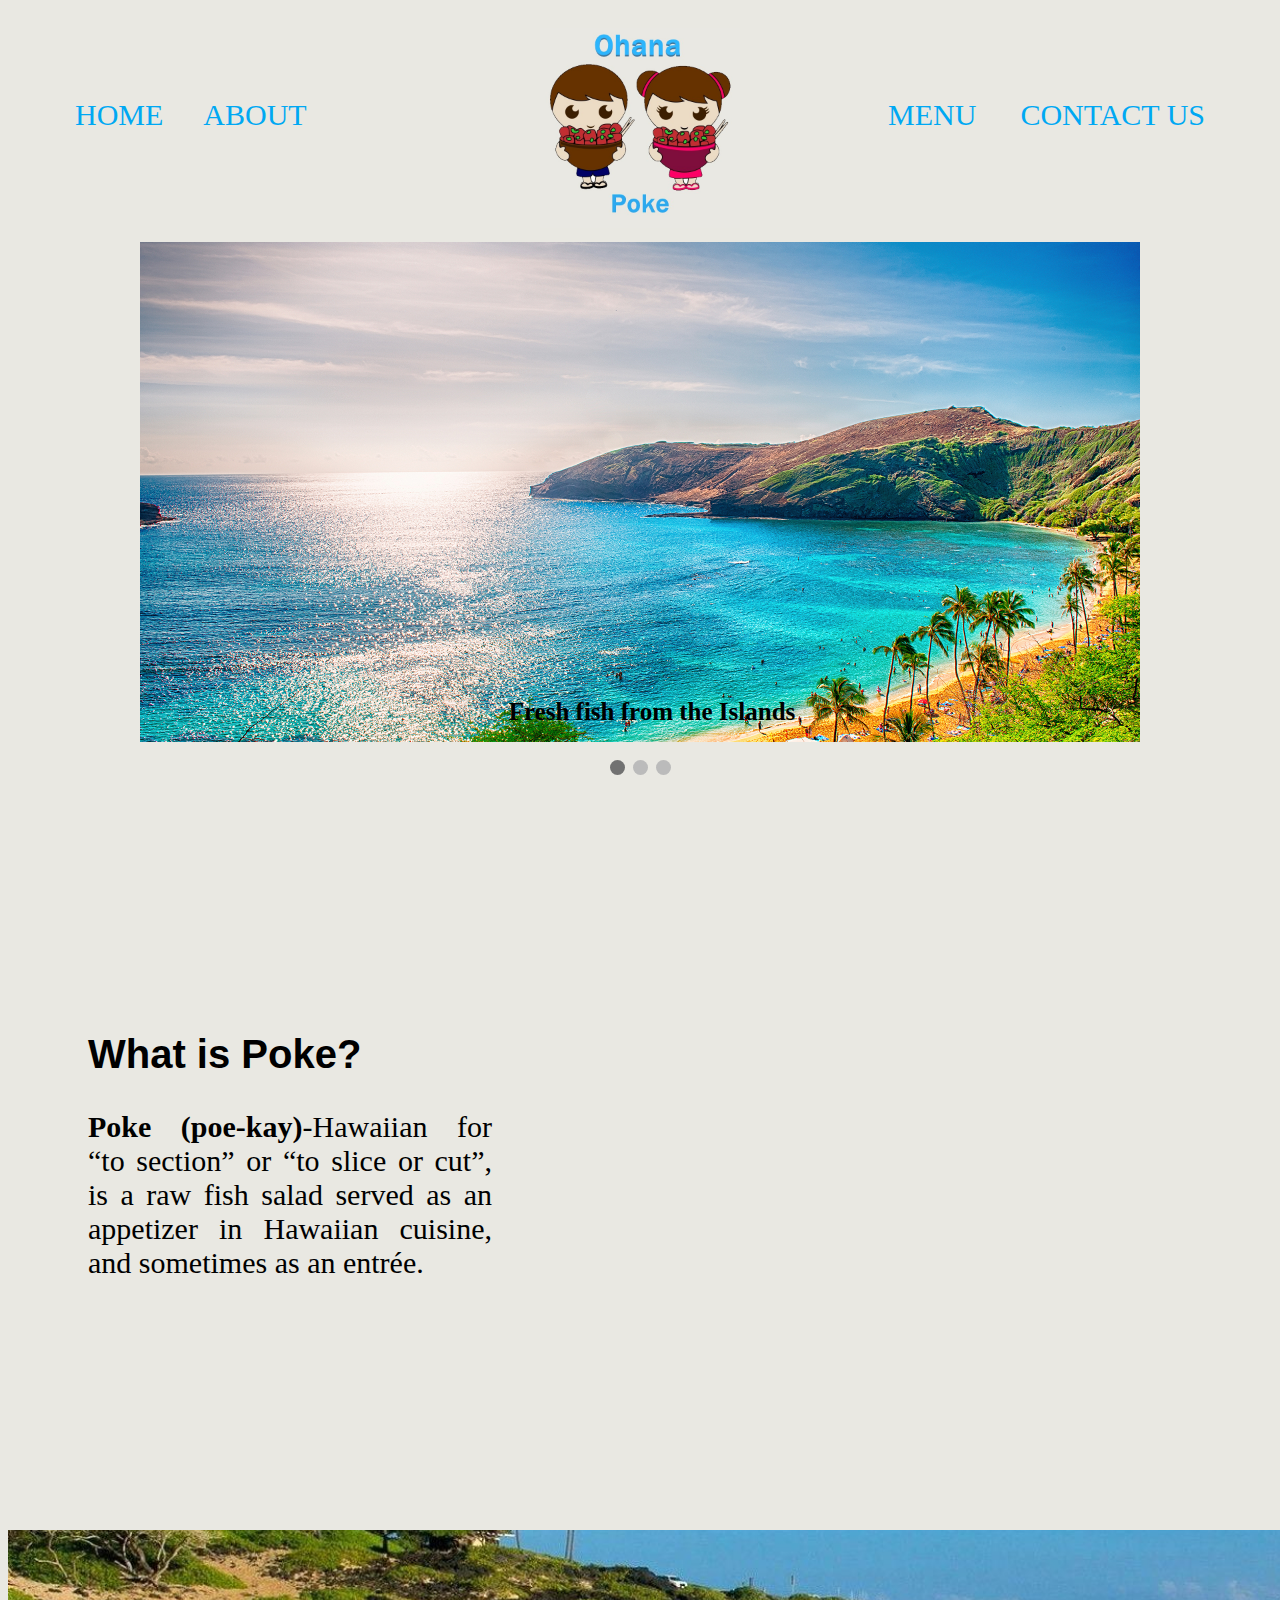
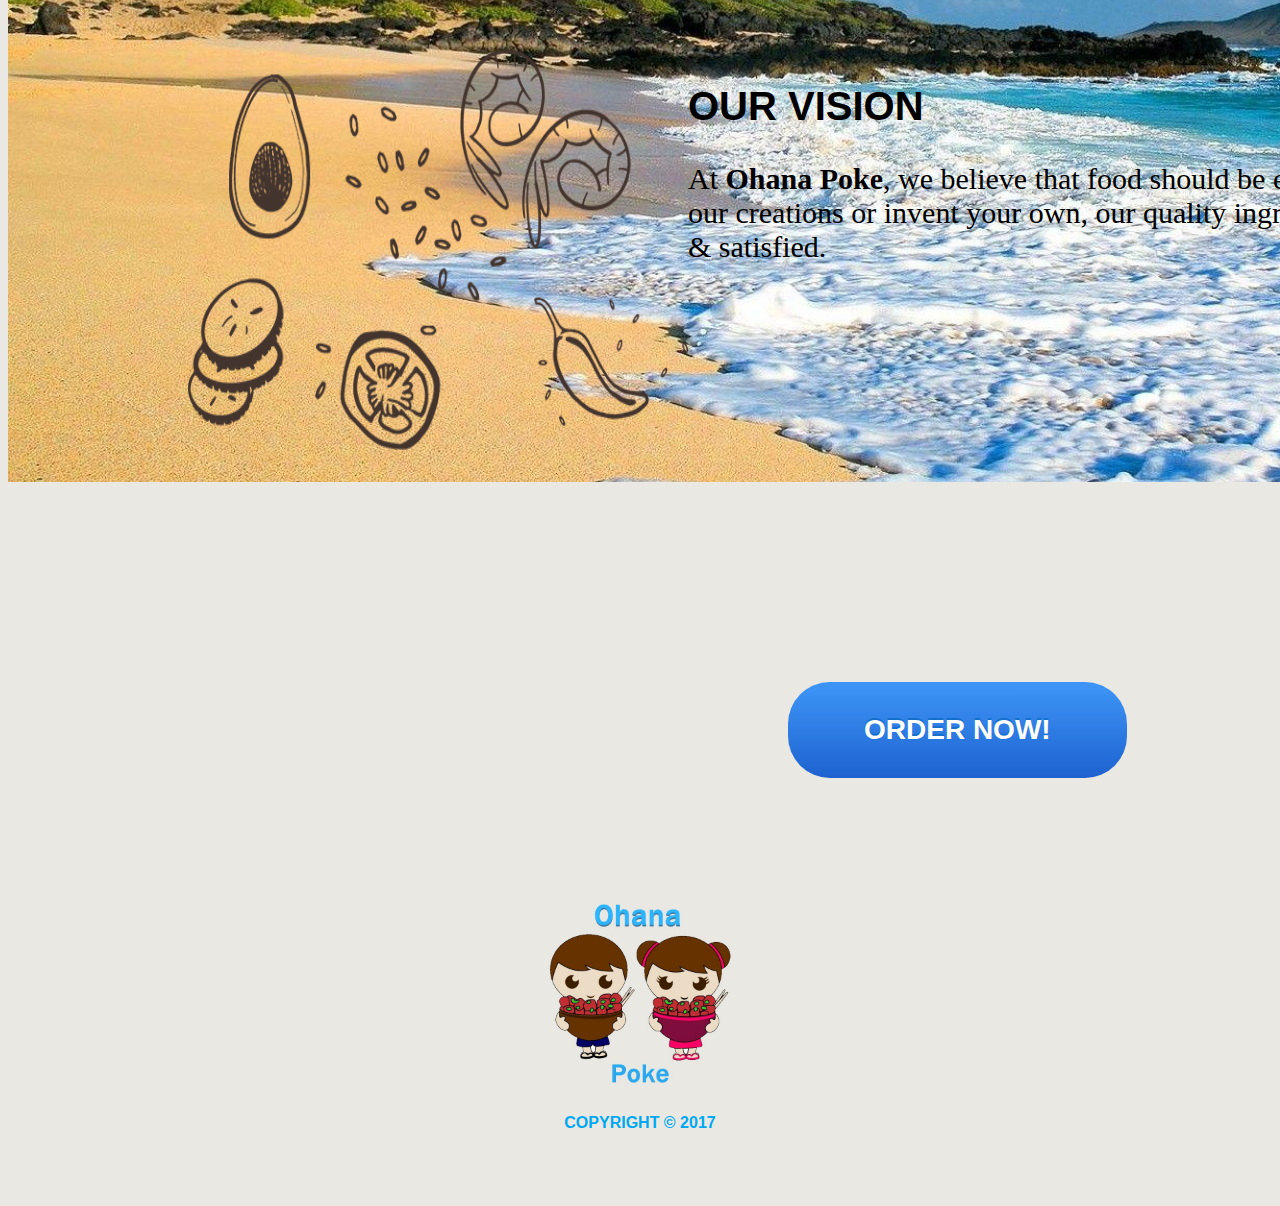
<file: index.html>
<!DOCTYPE html>
<html lang="en" dir="ltr">

<head>
  <meta charset="utf-8">
  <title>🐟 Ohana Poke 🐟</title>
  <link rel="stylesheet" href="css/styles.css">
</head>

<body>
  <div id="main_menu">
    <div class="logo_area">
      <a href=""><img id="logo_main" src="img/pokeLogo.jpg" alt=""></a>
    </div>
    <div class="navbar">
      <nav>
        <ul>
          <li><a href="index.html" id="nav_home">Home</a></li>
          <li><a href="about.html" id=nav_About>About</a></li>
          <li><a href="menu.html" id=nav_menu>Menu</a></li>
          <li><a href="contact.html" id=nav_contact>Contact Us</a></li>
        </ul>
      </nav>
    </div>
  </div>



  <div class="slideshow-container">
    <div class="mySlides fade">
      <img class="page-slides" src="img/slide-1.jpg" style="">
      <div class="text">Fresh fish from the Islands</div>
    </div>

    <div class="mySlides fade">
      <img class="page-slides" src="img/slide-2.jpg" style="">
      <div class="text">Spicy Tuna Poke</div>
    </div>

    <div class="mySlides fade">
      <img class="page-slides" src="img/slide-3.jpg" style="">
      <div class="text">Tonkutsu Ramen</div>
    </div>

  </div>
  <br>

  <div style="text-align:center">
    <span class="dot"></span>
    <span class="dot"></span>
    <span class="dot"></span>
  </div>

  <script>
    var slideIndex = 0;
    showSlides();

    function showSlides() {
      var i;
      var slides = document.getElementsByClassName("mySlides");
      var dots = document.getElementsByClassName("dot");
      for (i = 0; i < slides.length; i++) {
        slides[i].style.display = "none";
      }
      slideIndex++;
      if (slideIndex > slides.length) {
        slideIndex = 1
      }
      for (i = 0; i < dots.length; i++) {
        dots[i].className = dots[i].className.replace(" active", "");
      }
      slides[slideIndex - 1].style.display = "block";
      dots[slideIndex - 1].className += " active";
      setTimeout(showSlides, 2000);
    }
  </script>

  <div class="middle-container">
    <iframe src="https://www.youtube.com/embed/qcyCSVXkCoc" frameborder="0" allow="accelerometer; autoplay; encrypted-media; gyroscope; picture-in-picture" allowfullscreen></iframe>
    <h2 class="h2-1">
      What is Poke?
    </h2>
    <div class="text1">
      <strong>Poke (poe-kay)</strong>-Hawaiian for “to section” or “to slice or cut”,
      is a raw fish salad served as an appetizer in Hawaiian cuisine, and sometimes
      as an entrée.
    </div>
  </div>


  <div class="bottom-container">
    <img class="img-bot-container" src="img/background-2.jpg" alt="">
    <h2 class="h2-2">
      OUR VISION
    </h2>
    <div class="text2">
      At <strong>Ohana Poke</strong>, we believe that food should be exciting. Whether you
      choose one of our creations or invent your own, our quality ingredients
      will leave you feeling heathy & satisfied.
    </div>
  </div>

  <a href="orders.html" class="myButton">ORDER NOW!</a>

  <footer>
    <img class="footer-logo" src="img/pokeLogo.jpg" alt="">
    <p class="p1">Copyright &copy; 2017</p>
  </footer>

</body>

</html>
</file>
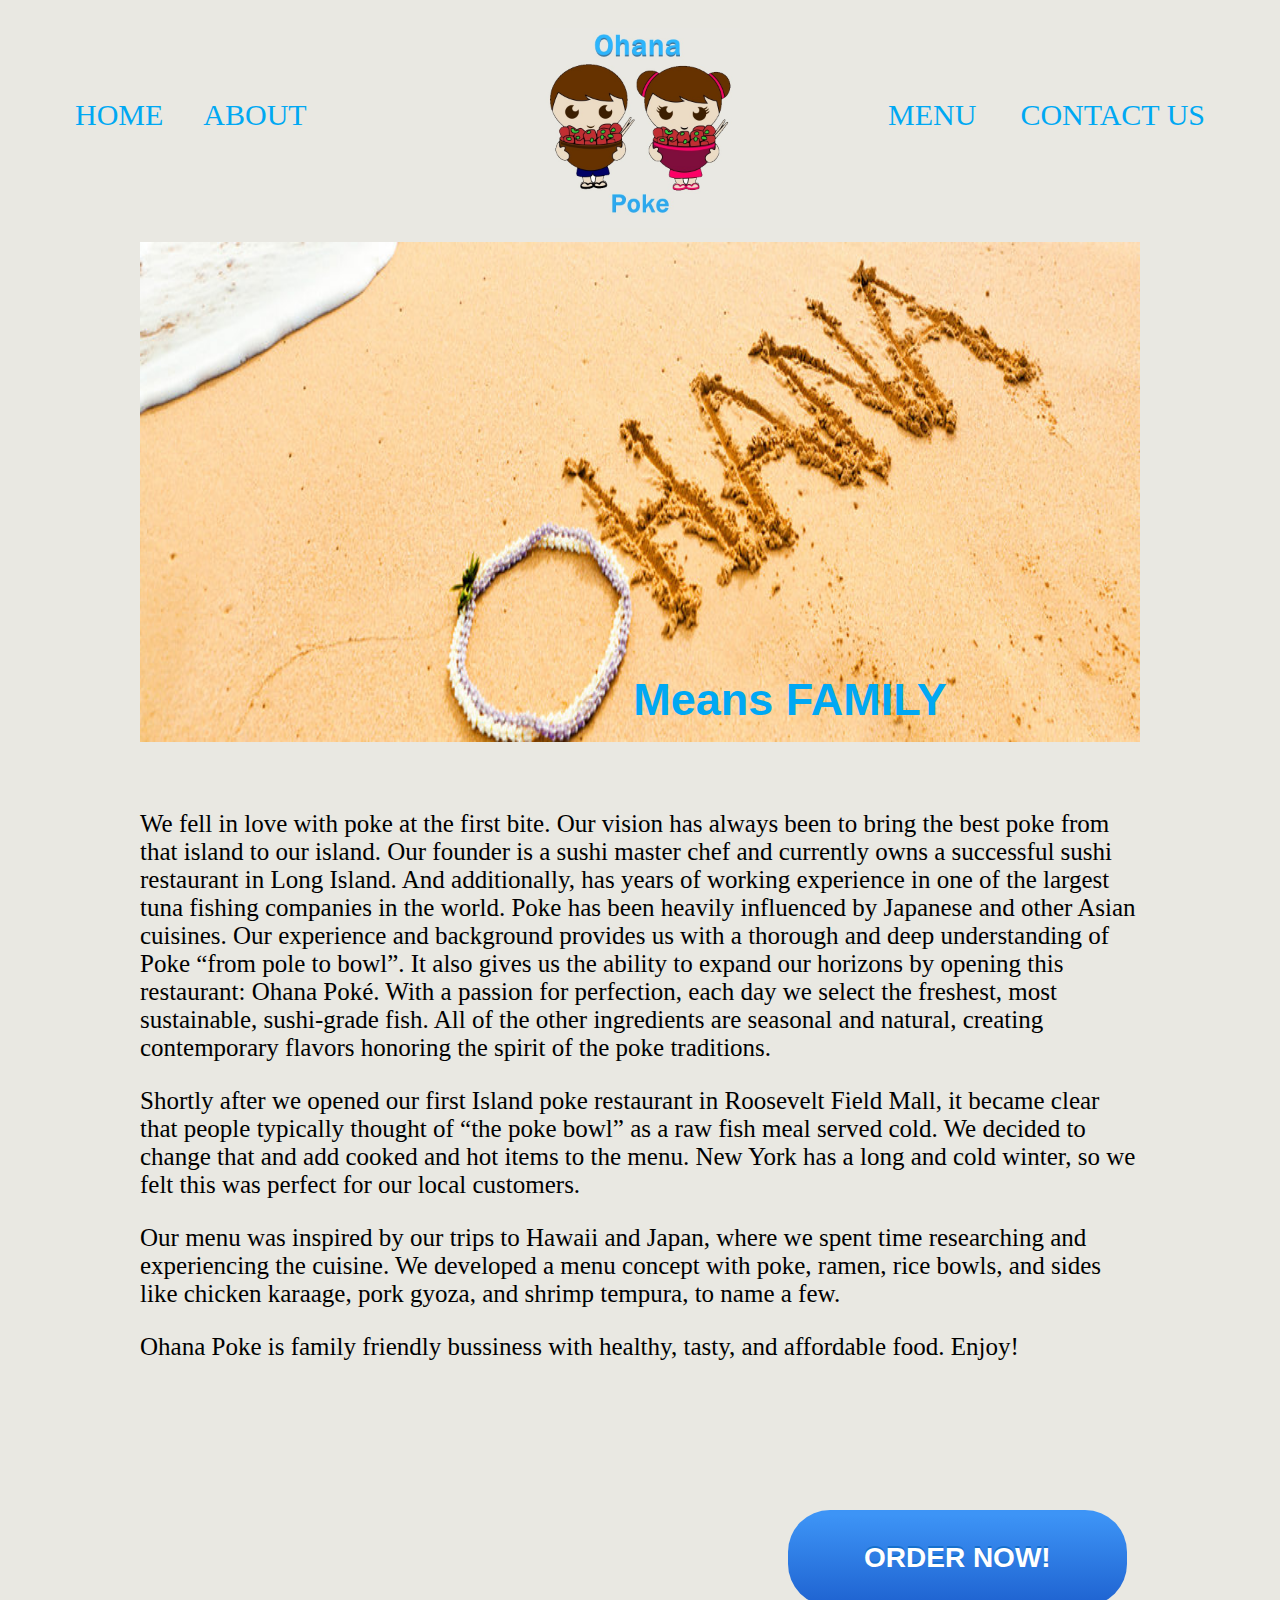
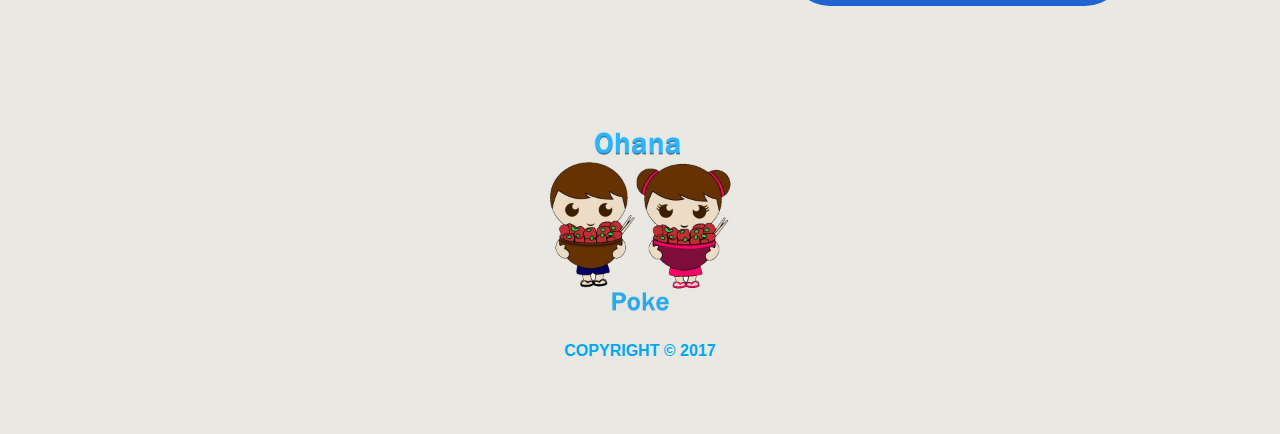
<file: about.html>
<!DOCTYPE html>
<html lang="en" dir="ltr">

<head>
  <meta charset="utf-8">
  <title>🐟 About 🐟</title>
  <link rel="stylesheet" href="css/styles.css">
</head>

<body>
  <div id="main_menu">
    <div class="logo_area">
      <a href=""><img id="logo_main" src="img/pokeLogo.jpg" alt=""></a>
    </div>
    <div class="navbar">
      <nav>
        <ul>
          <li><a href="index.html" id="nav_home">Home</a></li>
          <li><a href="about.html" id=nav_About>About</a></li>
          <li><a href="menu.html" id=nav_menu>Menu</a></li>
          <li><a href="contact.html" id=nav_contact>Contact Us</a></li>
        </ul>
      </nav>
    </div>
  </div>

  <div class="about-container">
    <div class="about-top-container">
      <img class="about-img" src="img/Ohana.jpg" alt="">
      <div class="ohana-text">Means FAMILY</div>
    </div>
  </div>

  <br>

  <div class="about-middle-container">
    <div class="about-text">
      <p>
        We fell in love with poke at the first bite. Our vision has always been
        to bring the best poke from that island to our island. Our founder is a
        sushi master chef and currently owns a successful sushi restaurant in
        Long Island. And additionally, has years of working experience in one of
        the largest tuna fishing companies in the world. Poke has been heavily
        influenced by Japanese and other Asian cuisines. Our experience and
        background provides us with a thorough and deep understanding of Poke
        “from pole to bowl”. It also gives us the ability to expand our horizons
        by opening this restaurant: Ohana Poké. With a passion for perfection,
        each day we select the freshest, most sustainable, sushi-grade fish.
        All of the other ingredients are seasonal and natural, creating
        contemporary flavors honoring the spirit of the poke traditions.
      </p>
      <p>
        Shortly after we opened our first Island poke restaurant in Roosevelt
        Field Mall, it became clear that people typically thought of “the poke
        bowl” as a raw fish meal served cold. We decided to change that and add
        cooked and hot items to the menu. New York has a long and cold winter,
        so we felt this was perfect for our local customers.
      </p>
      <p>
        Our menu was inspired by our trips to Hawaii and Japan, where we spent
        time researching and experiencing the cuisine. We developed a menu
        concept with poke, ramen, rice bowls, and sides like chicken karaage,
        pork gyoza, and shrimp tempura, to name a few.
      </p>
      <p>Ohana Poke is family friendly bussiness with healthy, tasty, and
        affordable food. Enjoy!
      </p>
    </div>
  </div>

  <a href="orders.html" class="myButton">ORDER NOW!</a>



  <footer>
    <img class="footer-logo" src="img/pokeLogo.jpg" alt="">
    <p class="p1">Copyright &copy; 2017</p>
  </footer>



</body>

</html>
</file>
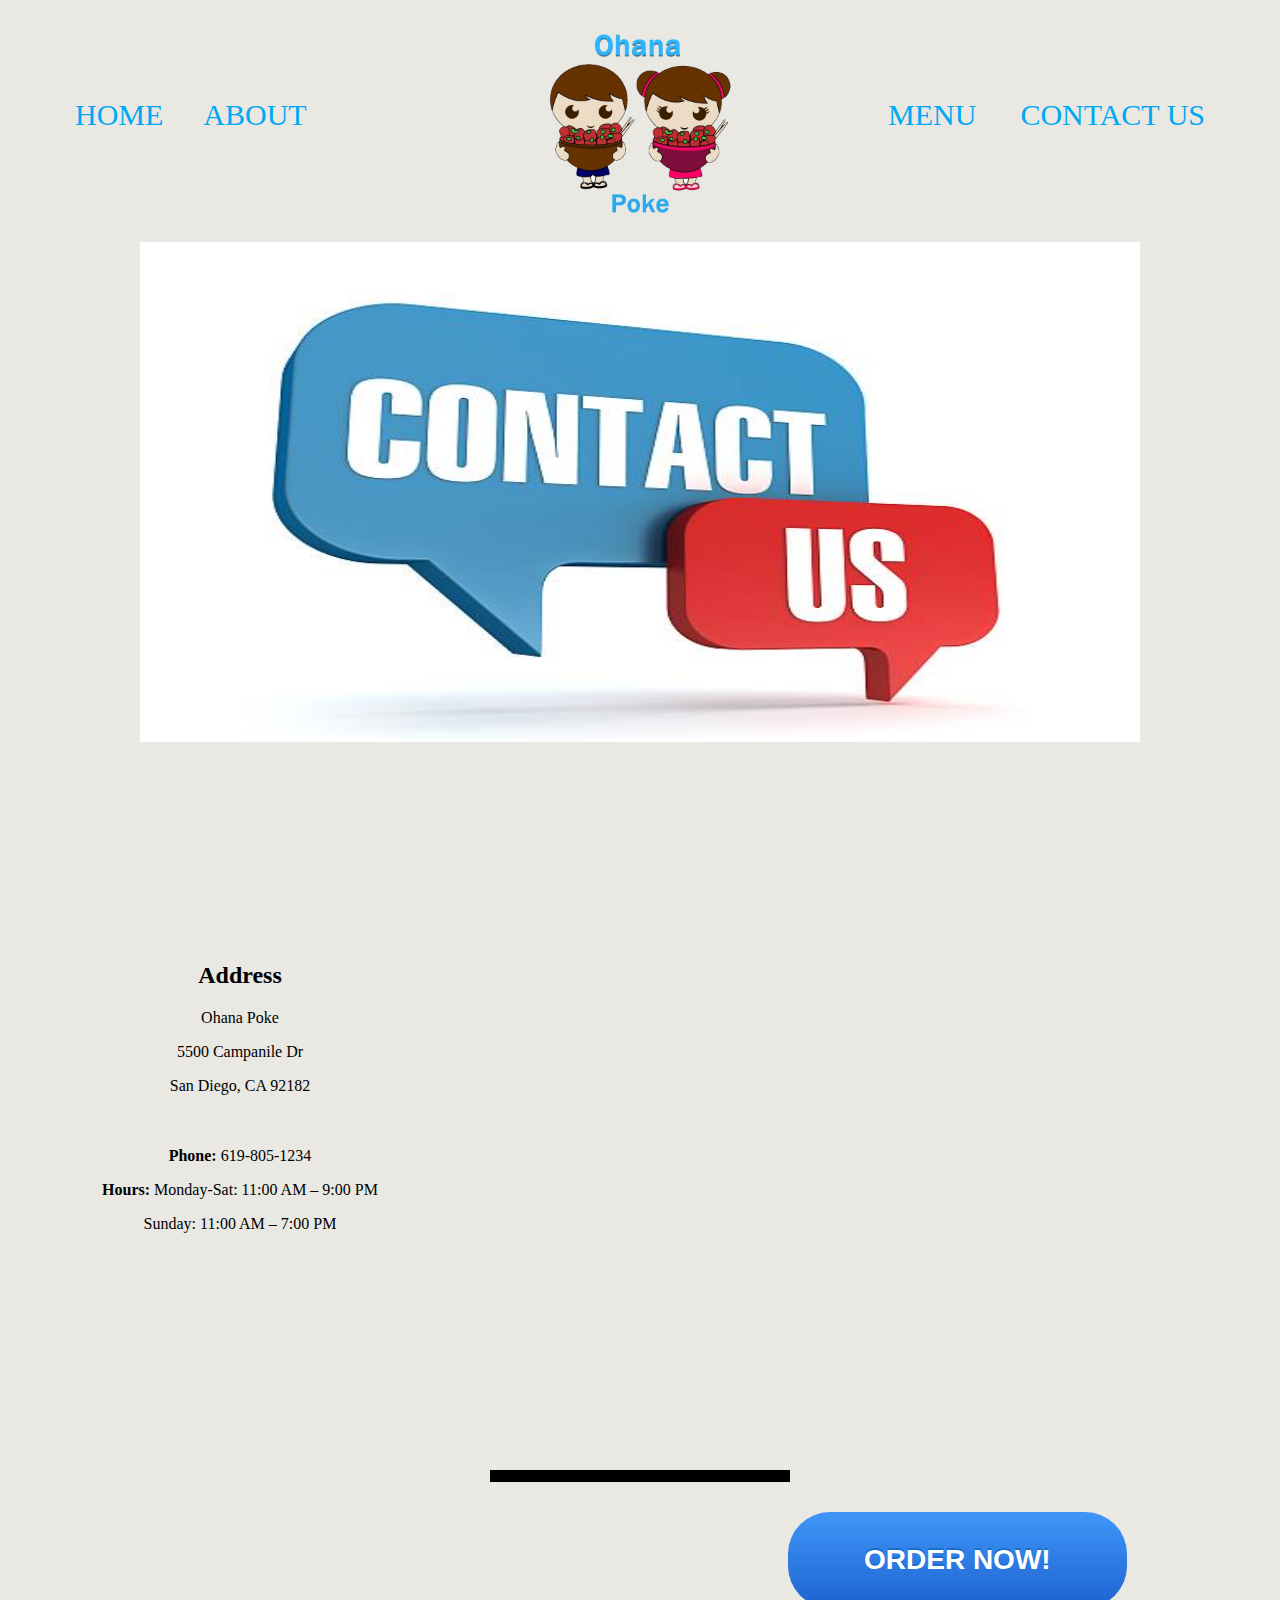
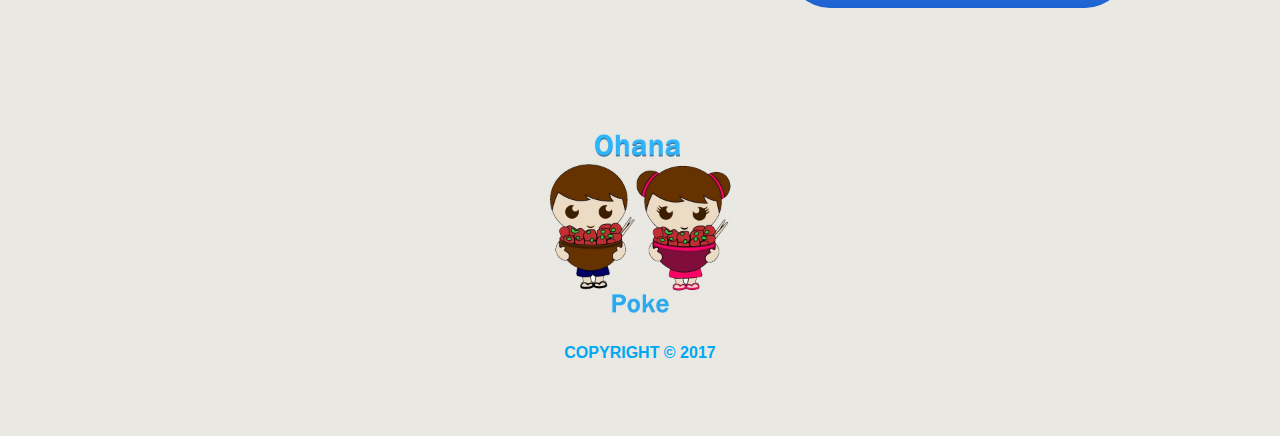
<file: contact.html>
<!DOCTYPE html>
<html lang="en" dir="ltr">

<head>
  <meta charset="utf-8">
  <title>🐟 Contact US 🐟</title>
  <link rel="stylesheet" href="css/styles.css">
</head>

<body>

  <div id="main_menu">
    <div class="logo_area">
      <a href=""><img id="logo_main" src="img/pokeLogo.jpg" alt=""></a>
    </div>
    <div class="navbar">
      <nav>
        <ul>
          <li><a href="index.html" id="nav_home">Home</a></li>
          <li><a href="about.html" id=nav_About>About</a></li>
          <li><a href="menu.html" id=nav_menu>Menu</a></li>
          <li><a href="contact.html" id=nav_contact>Contact Us</a></li>
        </ul>
      </nav>
    </div>
  </div>

  <div class="contact-container">
    <div class="contact-top-container">
      <img class="contact-img" src="img/contact.jpg" alt="">
    </div>
  </div>

  <div class="contact-middle-container">
    <iframe src="https://www.google.com/maps/embed?pb=!1m18!1m12!1m3!1d3354.
        61330062159!2d-117.07344198450274!3d32.77599389134419!2m3!1f0!2f0!3f0!3m2!
        1i1024!2i768!4f13.1!3m3!1m2!1s0x80d95686a6a04a21%3A0xc39f2ac6bf82f916!2s
        San%20Diego%20State%20University!5e0!3m2!1sen!2sus!4v1599624502612!5m2!1
        sen!2sus" width="600" height="450" frameborder="0" style="border:0;" allowfullscreen="" aria-hidden="false" tabindex="0" margin-right:="1000px" ;>
    </iframe>
    <h2>Address</h2>

    <div class="address-container">
      <p>Ohana Poke</p>
      <p>5500 Campanile Dr</p>
      <p>San Diego, CA 92182</p>
    </div>

    <div class="phone-hours-container">
      <p><strong>Phone: </strong>619-805-1234</p>
      <p><strong>Hours: </strong>Monday-Sat: 11:00 AM – 9:00 PM</p>
      <p>Sunday: 11:00 AM – 7:00 PM</p>
    </div>

  </div>
  <hr>

  <a href="orders.html" class="myButton">ORDER NOW!</a>

  <footer>
    <img class="footer-logo" src="img/pokeLogo.jpg" alt="">
    <p class="p1">Copyright &copy; 2017</p>
  </footer>




</body>

</html>
</file>
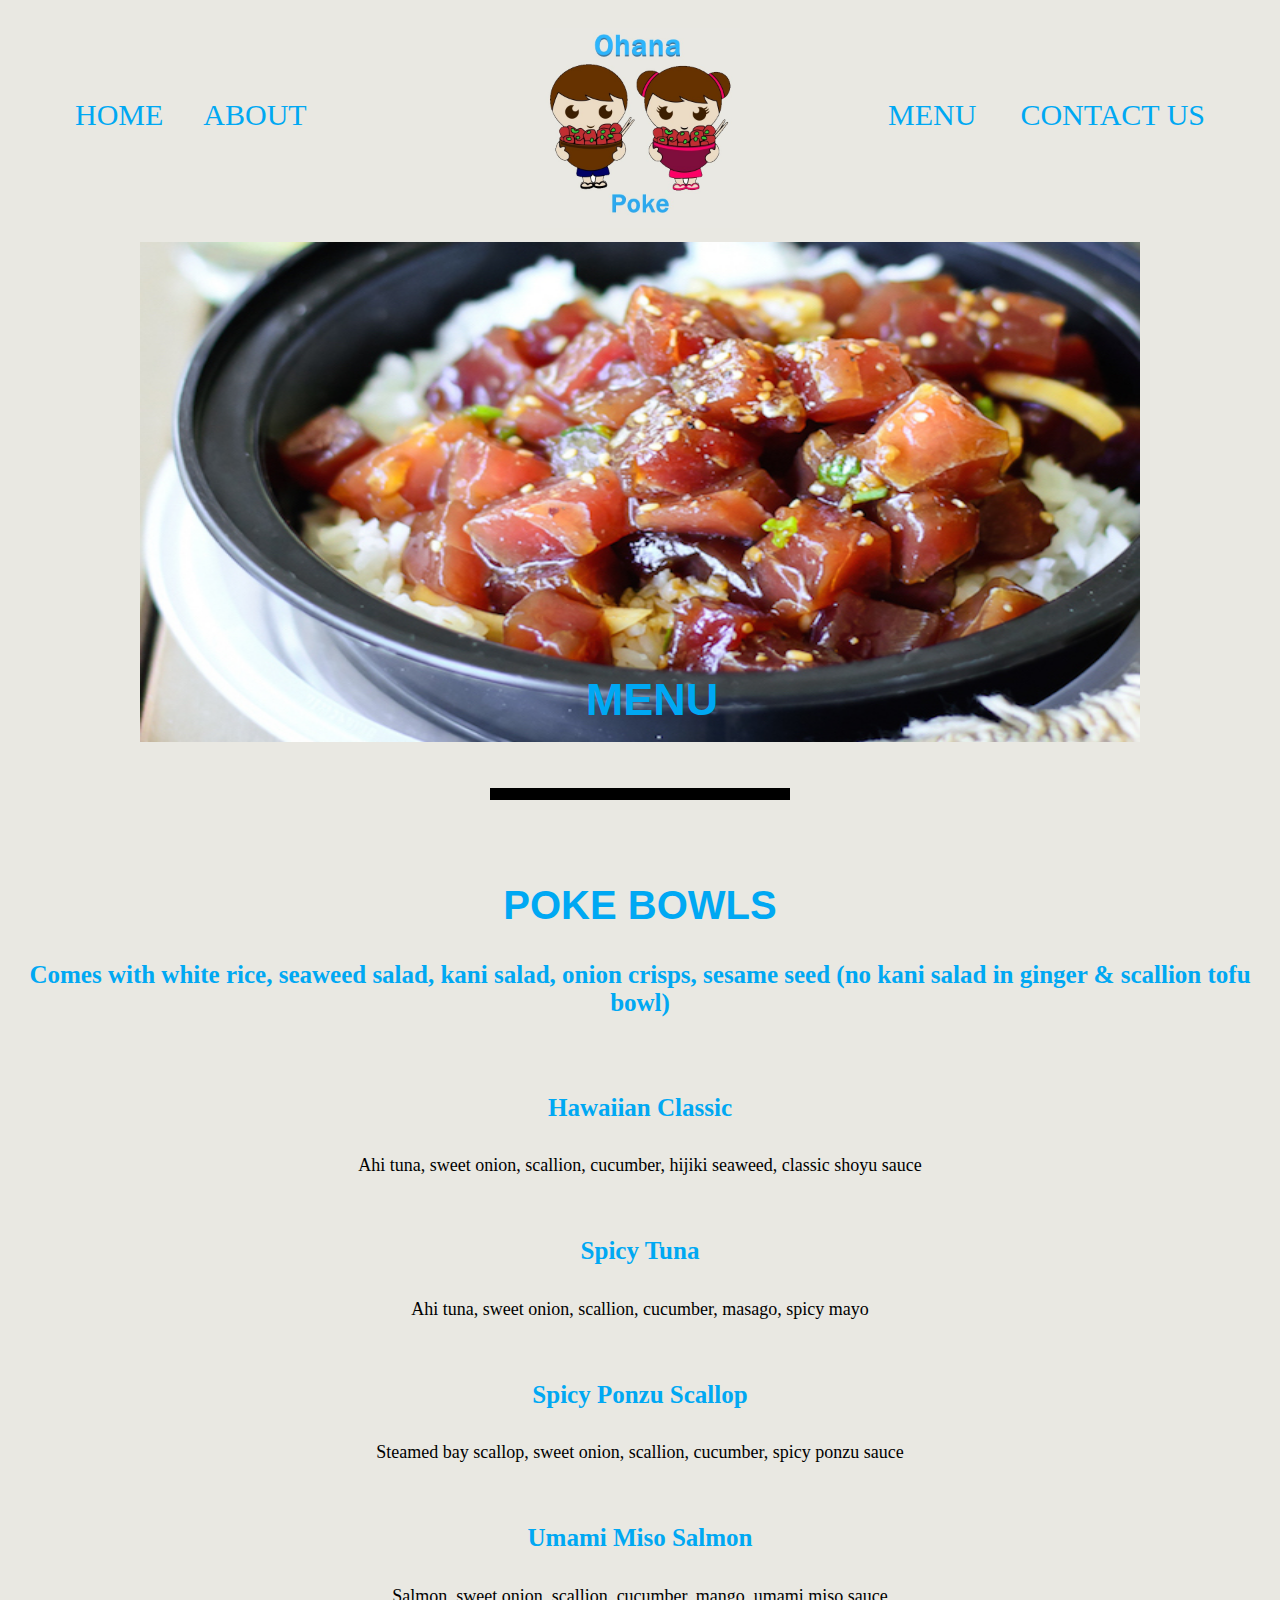
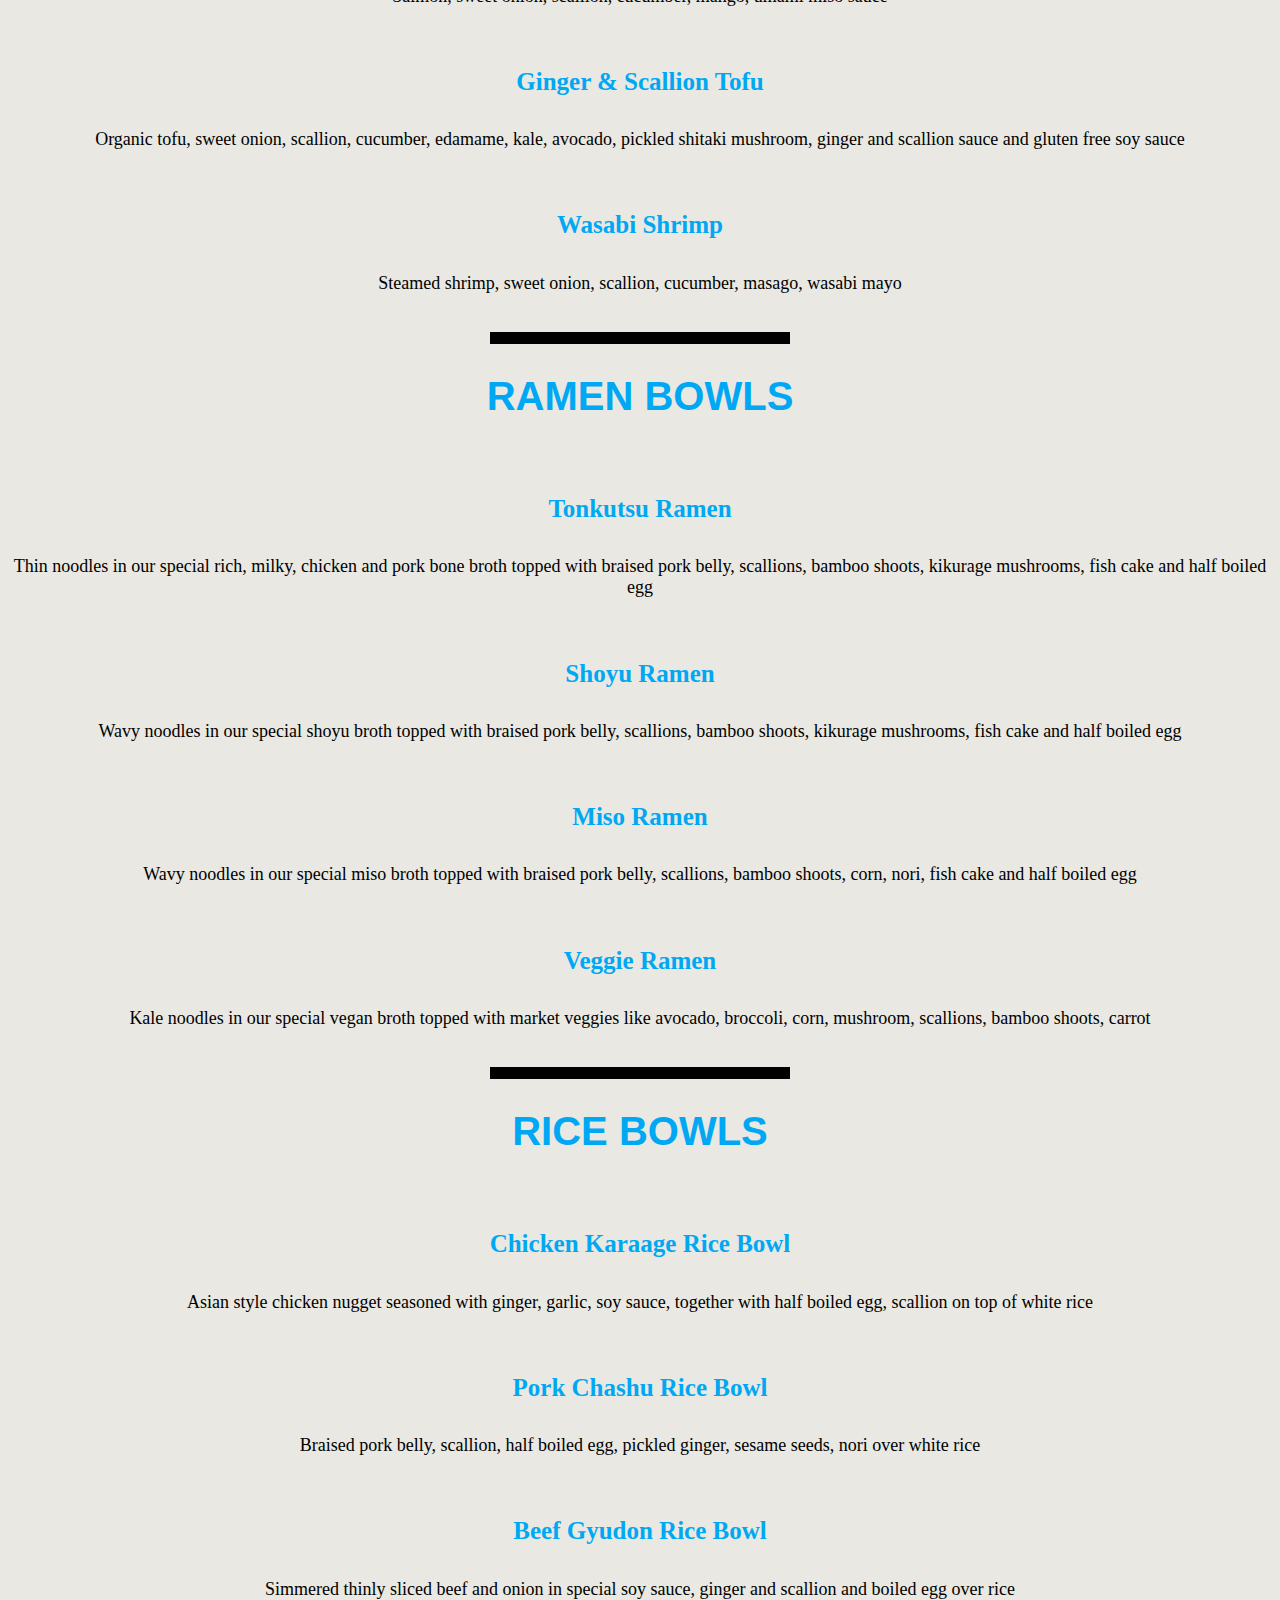
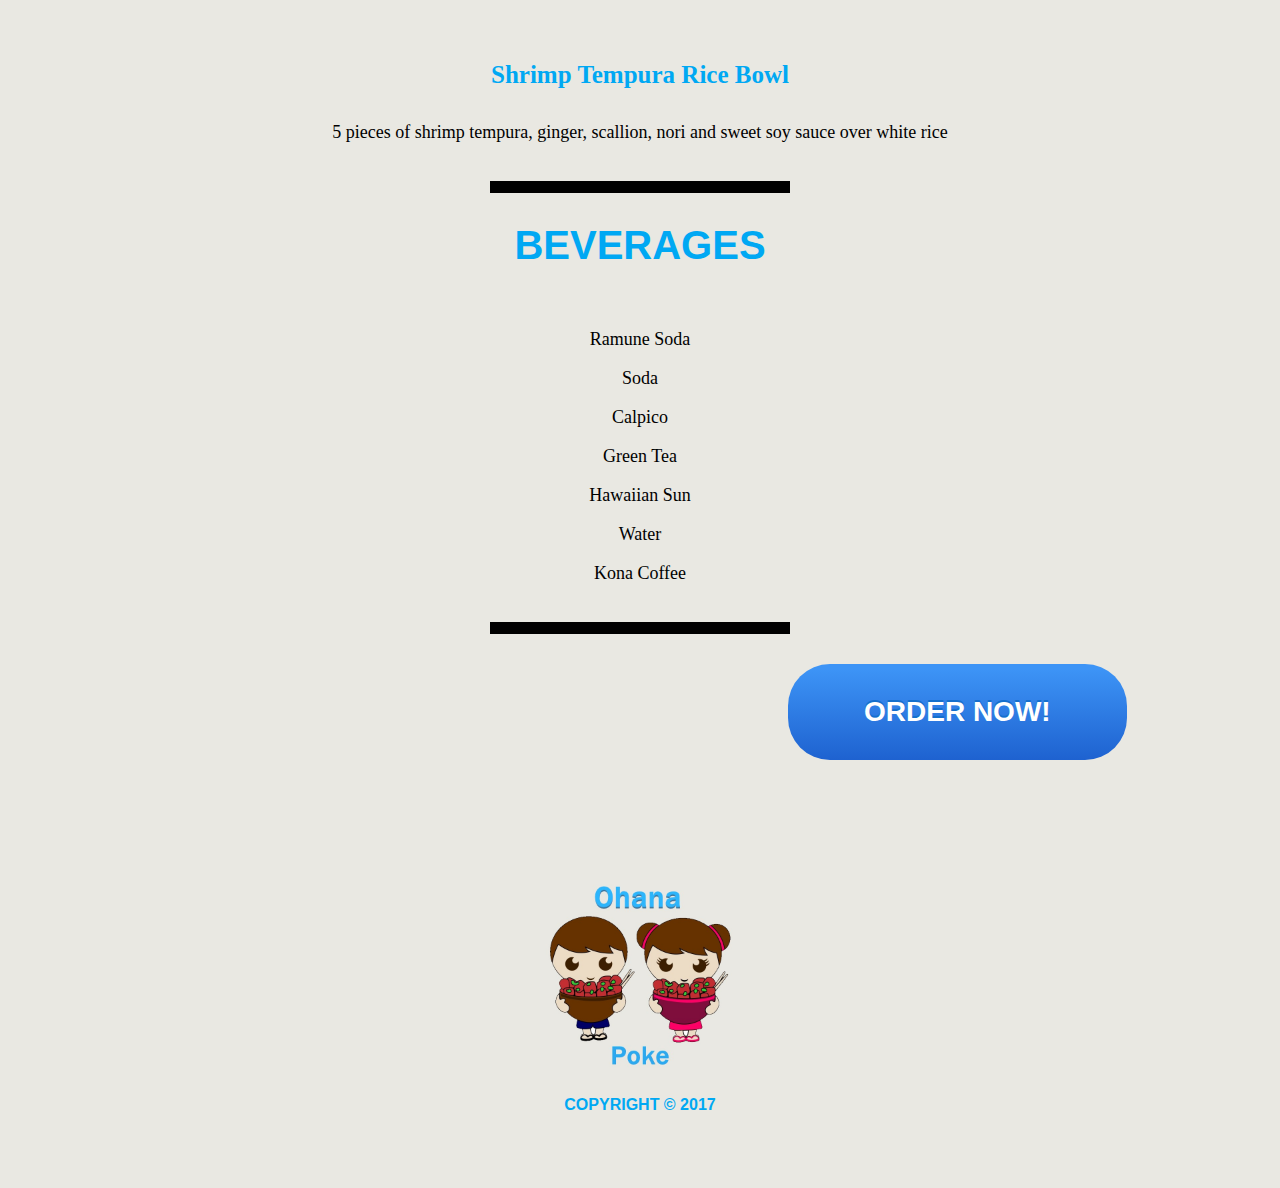
<file: menu.html>
<!DOCTYPE html>
<html lang="en" dir="ltr">

<head>
  <meta charset="utf-8">
  <title>🐟 Menu 🐟</title>
  <link rel="stylesheet" href="css/styles.css">
</head>

<body>

  <body>
    <div id="main_menu">
      <div class="logo_area">
        <a href=""><img id="logo_main" src="img/pokeLogo.jpg" alt=""></a>
      </div>
      <div class="navbar">
        <nav>
          <ul>
            <li><a href="index.html" id="nav_home">Home</a></li>
            <li><a href="about.html" id=nav_About>About</a></li>
            <li><a href="menu.html" id=nav_menu>Menu</a></li>
            <li><a href="contact.html" id=nav_contact>Contact Us</a></li>
          </ul>
        </nav>
      </div>
    </div>

    <div class="menu-container">
      <div class="menu-top-container">
        <img class="menu-img" src="img/menu-pic.jpg" alt="">
        <div class="menu-text">MENU</div>
      </div>
    </div>

    <br>
    <hr>

    <div class="menu-middle-container">
      <div class="poke-container">
        <h2>
          POKE BOWLS
        </h2>
        <h4>
          Comes with white rice, seaweed salad, kani salad, onion crisps, sesame
          seed (no kani salad in ginger & scallion tofu bowl)
        </h4>
        <div class="poke-bowls">
          <h4>
            Hawaiian Classic
          </h4>
          <p>
            Ahi tuna, sweet onion, scallion, cucumber, hijiki seaweed,
            classic shoyu sauce
          </p>
          <div class="poke-bowls">
            <h4>
              Spicy Tuna
            </h4>
            <p>
              Ahi tuna, sweet onion, scallion, cucumber, masago, spicy mayo
            </p>
          </div>
          <div class="poke-bowls">
            <h4>
              Spicy Ponzu Scallop
            </h4>
            <p>
              Steamed bay scallop, sweet onion, scallion, cucumber, spicy
              ponzu sauce
            </p>
          </div>
          <div class="poke-bowls">
            <h4>
              Umami Miso Salmon
            </h4>
            <p>
              Salmon, sweet onion, scallion, cucumber, mango, umami miso
              sauce
            </p>
          </div>
          <div class="poke-bowls">
            <h4>
              Ginger & Scallion Tofu
            </h4>
            <p>
              Organic tofu, sweet onion, scallion, cucumber, edamame,
              kale, avocado, pickled shitaki mushroom, ginger and scallion
              sauce and gluten free soy sauce
            </p>
          </div>
          <div class="poke-bowls">
            <h4>
              Wasabi Shrimp
            </h4>
            <p>
              Steamed shrimp, sweet onion, scallion, cucumber, masago,
              wasabi mayo
            </p>
          </div>
        </div>
      </div>
      <hr>

      <div class="ramen-container">
        <h2>
          Ramen Bowls
        </h2>
        <div class="ramen-bowls">
          <h4>
            Tonkutsu Ramen
          </h4>
          <p>
            Thin noodles in our special rich, milky, chicken and pork bone
            broth topped with braised pork belly, scallions, bamboo shoots,
            kikurage mushrooms, fish cake and half boiled egg
          </p>
        </div>
        <div class="ramen-bowls">
          <h4>
            Shoyu Ramen
          </h4>
          <p>
            Wavy noodles in our special shoyu broth topped with braised pork
            belly, scallions, bamboo shoots, kikurage mushrooms, fish cake
            and half boiled egg
          </p>
        </div>
        <div class="ramen-bowls">
          <h4>
            Miso Ramen
          </h4>
          <p>
            Wavy noodles in our special miso broth topped with braised pork
            belly, scallions, bamboo shoots, corn, nori, fish cake and half
            boiled egg
          </p>
        </div>
        <div class="ramen-bowls">
          <h4>
            Veggie Ramen
          </h4>
          <p>
            Kale noodles in our special vegan broth topped with market
            veggies like avocado, broccoli, corn, mushroom, scallions,
            bamboo shoots, carrot
          </p>
        </div>
      </div>
      <hr>

      <div class="rice-container">
        <h2>
          Rice bowls
        </h2>
        <div class="rice-bowls">
          <h4>
            Chicken Karaage Rice Bowl
          </h4>
          <p>
            Asian style chicken nugget seasoned with ginger, garlic, soy sauce,
            together with half boiled egg, scallion on top of white rice
          </p>
        </div>
        <div class="rice-bowls">
          <h4>
            Pork Chashu Rice Bowl
          </h4>
          <p>
            Braised pork belly, scallion, half boiled egg, pickled ginger, sesame
            seeds, nori over white rice
          </p>
        </div>
        <div class="rice-bowls">
          <h4>
            Beef Gyudon Rice Bowl
          </h4>
          <p>
            Simmered thinly sliced beef and onion in special soy sauce, ginger
            and scallion and boiled egg over rice
          </p>
        </div>
        <div class="rice-bowls">
          <h4>
            Shrimp Tempura Rice Bowl
          </h4>
          <p>
            5 pieces of shrimp tempura, ginger, scallion, nori and sweet soy
            sauce over white rice
          </p>
        </div>
      </div>
      <hr>

      <div class="beverages-container">
        <h2>
          Beverages
        </h2>
        <div class="beverage-drinks">
          <p>
            Ramune Soda
          </p>
          <p>
            Soda
          </p>
          <p>
            Calpico
          </p>
          <p>
            Green Tea
          </p>
          <p>
            Hawaiian Sun
          </p>
          <p>
            Water
          </p>
          <p>
            Kona Coffee
          </p>
        </div>
        <hr>

      </div>


    </div>

    <a href="orders.html" class="myButton">ORDER NOW!</a>

    <footer>
      <img class="footer-logo" src="img/pokeLogo.jpg" alt="">
      <p class="p1">Copyright &copy; 2017</p>
    </footer>

  </body>

</html>
</file>
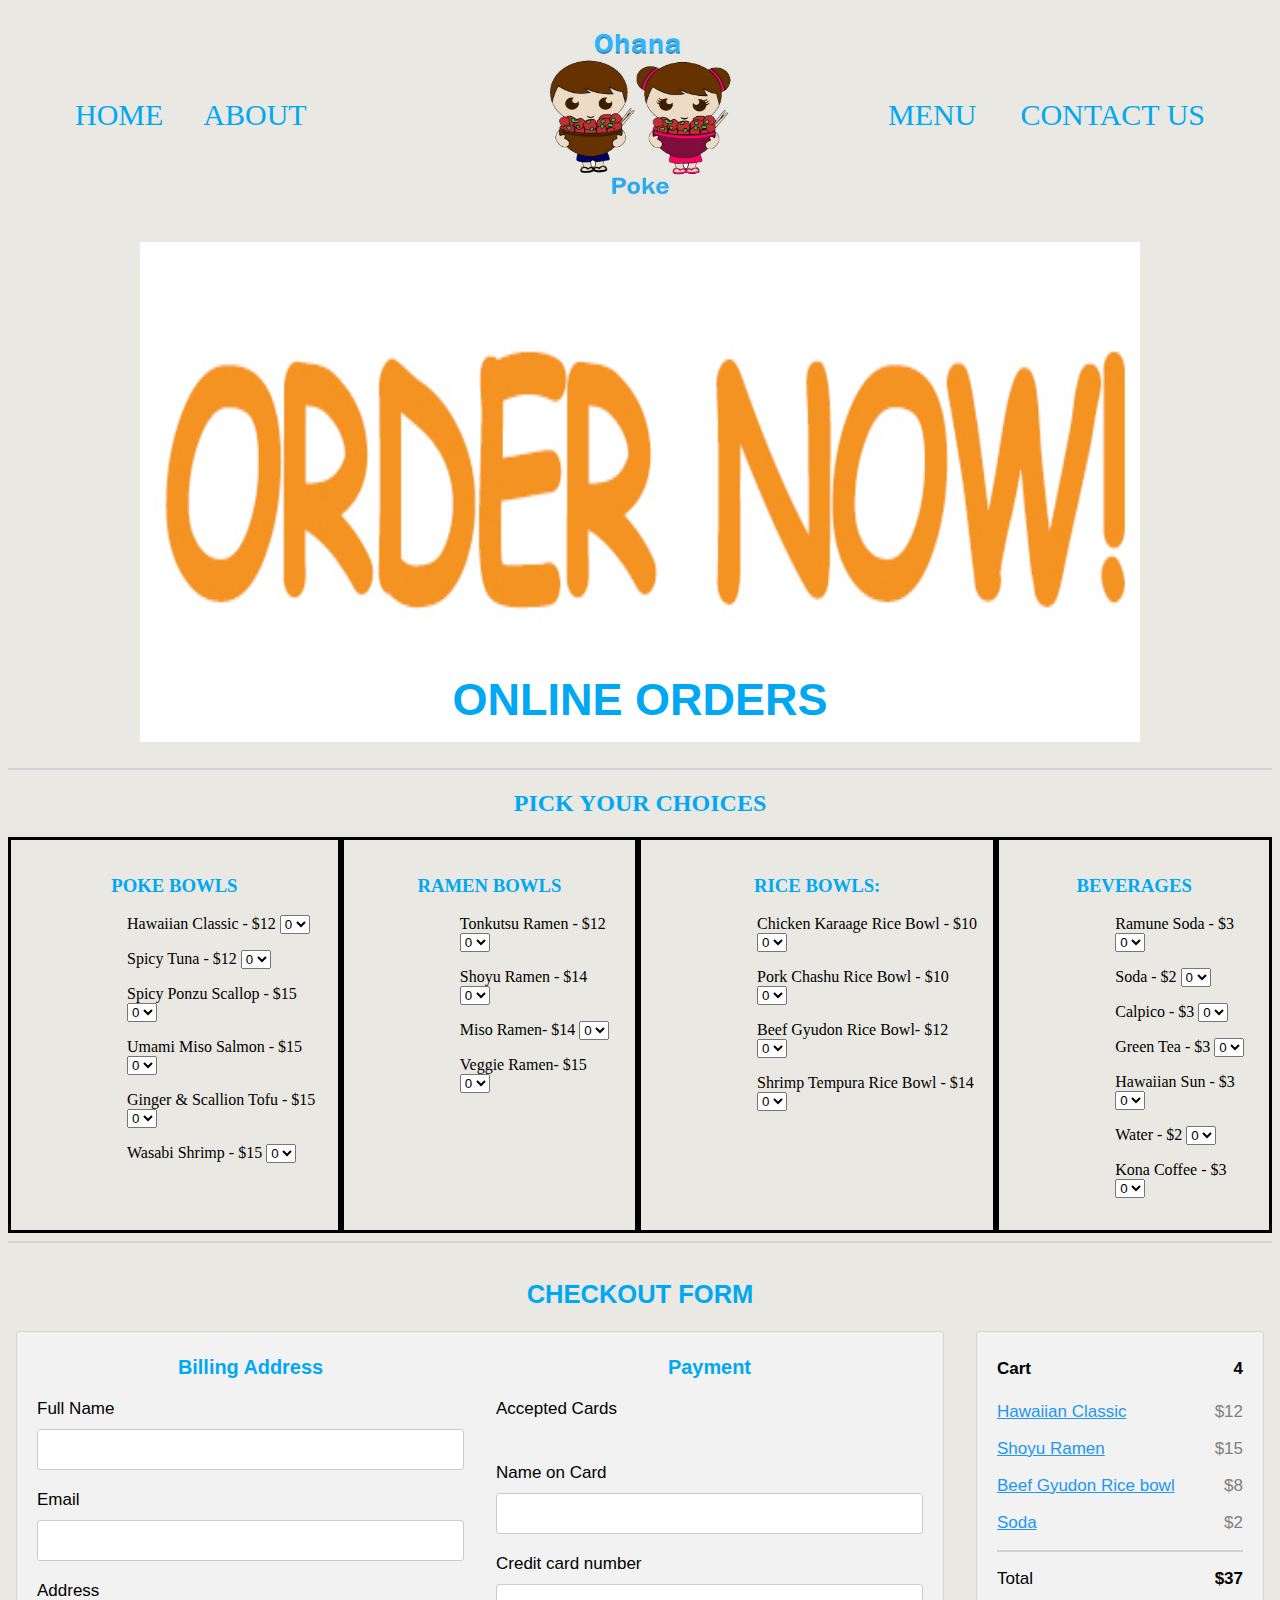
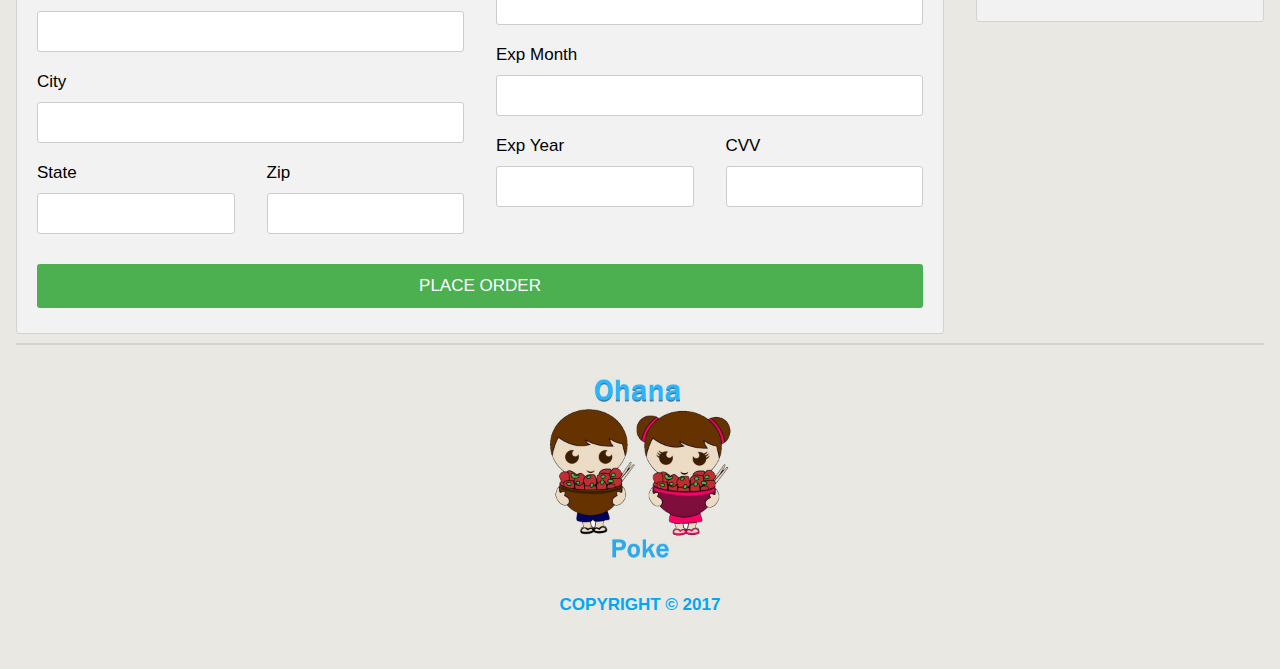
<file: orders.html>
<!DOCTYPE html>
<html lang="en" dir="ltr">

<head>
  <meta charset="utf-8">
  <title>🐟 ONLINE ORDERS 🐟</title>
  <link rel="stylesheet" href="css/styles2.css">
</head>

<body>
  <div id="main_menu">
    <div class="logo_area">
      <a href=""><img id="logo_main" src="img/pokeLogo.jpg" alt=""></a>
    </div>
    <div class="navbar">
      <nav>
        <ul>
          <li><a href="index.html" id="nav_home">Home</a></li>
          <li><a href="about.html" id=nav_About>About</a></li>
          <li><a href="menu.html" id=nav_menu>Menu</a></li>
          <li><a href="contact.html" id=nav_contact>Contact Us</a></li>
        </ul>
      </nav>
    </div>
  </div>

  <div class="orders-container">
    <div class="orders-top-container">
      <img class="orders-img" src="img/orders-pic.jpg" alt="">
      <div class="orders-text">ONLINE ORDERS</div>
    </div>
  </div>

  <br>
  <hr>

  <div class="orders-middle-container">


    <h2>Pick your choices</h2>
    <div class="col-container">
      <div class="col">
        <h3>POKE BOWLS</h3>
        <p>Hawaiian Classic - $12
          <select class="" name="HawaiianAmount">
            <option value="0">0</option>
            <option value="1">1</option>
            <option value="2">2</option>
          </select>
        </p>
        <p>Spicy Tuna - $12
          <select class="" name="SpicyTunaAmount">
            <option value="0">0</option>
            <option value="1">1</option>
            <option value="2">2</option>
          </select>
        </p>
        <p>Spicy Ponzu Scallop - $15
          <select class="" name="SpicyPonzuScallopAmount">
            <option value="0">0</option>
            <option value="1">1</option>
            <option value="2">2</option>
          </select>
        </p>
        <p>Umami Miso Salmon - $15
          <select class="" name="UmamiMisoSalmonAmount">
            <option value="0">0</option>
            <option value="1">1</option>
            <option value="2">2</option>
          </select>
        </p>
        <p>Ginger & Scallion Tofu - $15
          <select class="" name="Ginger&ScallionTofuAmount">
            <option value="0">0</option>
            <option value="1">1</option>
            <option value="2">2</option>
          </select>
        </p>
        <p>Wasabi Shrimp - $15
          <select class="" name="WasabiShrimpAmount">
            <option value="0">0</option>
            <option value="1">1</option>
            <option value="2">2</option>
          </select>
        </p>
      </div>

      <div class="col">
        <h3>RAMEN BOWLS</h3>
        <p>Tonkutsu Ramen - $12
          <select class="" name="TonkutsuRamenAmount">
            <option value="0">0</option>
            <option value="1">1</option>
            <option value="2">2</option>
          </select>
        </p>
        <p>Shoyu Ramen - $14
          <select class="" name="ShoyuRamenAmount">
            <option value="0">0</option>
            <option value="1">1</option>
            <option value="2">2</option>
          </select>
        </p>
        <p>Miso Ramen- $14
          <select class="" name="MisoRamenAmount">
            <option value="0">0</option>
            <option value="1">1</option>
            <option value="2">2</option>
          </select>
        </p>
        <p>Veggie Ramen- $15
          <select class="" name="VeggieRamenAmount">
            <option value="0">0</option>
            <option value="1">1</option>
            <option value="2">2</option>
          </select>
        </p>
      </div>

      <div class="col">
        <h3>RICE BOWLS:</h3>
        <p>Chicken Karaage Rice Bowl - $10
          <select class="" name="ChickenKaraageRiceBowlAmount">
            <option value="0">0</option>
            <option value="1">1</option>
            <option value="2">2</option>
          </select>
        </p>
        <p>Pork Chashu Rice Bowl - $10
          <select class="" name="PorkChashuRicebowlAmount">
            <option value="0">0</option>
            <option value="1">1</option>
            <option value="2">2</option>
          </select>
        </p>
        <p>Beef Gyudon Rice Bowl- $12
          <select class="" name="BeefGyudonRiceBowlAmount">
            <option value="0">0</option>
            <option value="1">1</option>
            <option value="2">2</option>
          </select>
        </p>
        <p>Shrimp Tempura Rice Bowl - $14
          <select class="" name="ShrimpTempuraRiceBowlAmount">
            <option value="0">0</option>
            <option value="1">1</option>
            <option value="2">2</option>
          </select>
        </p>
      </div>

      <div class="col">
        <h3>BEVERAGES</h3>
        <p>Ramune Soda - $3
          <select class="" name="RamuneSodaAmount">
            <option value="0">0</option>
            <option value="1">1</option>
            <option value="2">2</option>
          </select>
        </p>
        <p>Soda - $2
          <select class="" name="SodaAmount">
            <option value="0">0</option>
            <option value="1">1</option>
            <option value="2">2</option>
          </select>
        </p>
        <p>Calpico - $3
          <select class="" name="CalpicoAmount">
            <option value="0">0</option>
            <option value="1">1</option>
            <option value="2">2</option>
          </select>
        </p>
        <p>Green Tea - $3
          <select class="" name="GreenTeaAmount">
            <option value="0">0</option>
            <option value="1">1</option>
            <option value="2">2</option>
          </select>
        </p>
        <p>Hawaiian Sun - $3
          <select class="" name="HawaiianSunAmount">
            <option value="0">0</option>
            <option value="1">1</option>
            <option value="2">2</option>
          </select>
        </p>
        <p>Water - $2
          <select class="" name="WaterAmount">
            <option value="0">0</option>
            <option value="1">1</option>
            <option value="2">2</option>
          </select>
        </p>
        <p>Kona Coffee - $3
          <select class="" name="KonaCoffeeAmount">
            <option value="0">0</option>
            <option value="1">1</option>
            <option value="2">2</option>
          </select>
        </p>
      </div>
    </div>
  </div>

  <hr>

  <div class="orders-bottom-container">
    <h2>Checkout Form</h2>

    <div class="row">
      <div class="col-75">
        <div class="container">
          <form action="/action_page.php">

            <div class="row">
              <div class="col-50">
                <h3>Billing Address</h3>
                <label for="fname"><i class="fa fa-user"></i> Full Name</label>
                <input type="text" id="fname" name="firstname">
                <label for="email"><i class="fa fa-envelope"></i> Email</label>
                <input type="text" id="email" name="email">
                <label for="adr"><i class="fa fa-address-card-o"></i> Address</label>
                <input type="text" id="adr" name="address">
                <label for="city"><i class="fa fa-institution"></i> City</label>
                <input type="text" id="city" name="city">

                <div class="row">
                  <div class="col-50">
                    <label for="state">State</label>
                    <input type="text" id="state" name="state">
                  </div>
                  <div class="col-50">
                    <label for="zip">Zip</label>
                    <input type="text" id="zip" name="zip">
                  </div>
                </div>
              </div>

              <div class="col-50">
                <h3>Payment</h3>
                <label for="fname">Accepted Cards</label>
                <div class="icon-container">
                  <i class="fa fa-cc-visa" style="color:navy;"></i>
                  <i class="fa fa-cc-amex" style="color:blue;"></i>
                  <i class="fa fa-cc-mastercard" style="color:red;"></i>
                  <i class="fa fa-cc-discover" style="color:orange;"></i>
                </div>
                <label for="cname">Name on Card</label>
                <input type="text" id="cname" name="cardname">
                <label for="ccnum">Credit card number</label>
                <input type="text" id="ccnum" name="cardnumber">
                <label for="expmonth">Exp Month</label>
                <input type="text" id="expmonth" name="expmonth">
                <div class="row">
                  <div class="col-50">
                    <label for="expyear">Exp Year</label>
                    <input type="text" id="expyear" name="expyear">
                  </div>
                  <div class="col-50">
                    <label for="cvv">CVV</label>
                    <input type="text" id="cvv" name="cvv">
                  </div>
                </div>
              </div>
            </div>

            <input type="submit" value="PLACE ORDER" class="btn">
          </form>
        </div>
      </div>
      <div class="col-25">
        <div class="container">
          <h4>Cart <span class="price" style="color:black"><i class="fa fa-shopping-cart"></i> <b>4</b></span></h4>
          <p><a href="#">Hawaiian Classic</a> <span class="price">$12</span></p>
          <p><a href="#">Shoyu Ramen</a> <span class="price">$15</span></p>
          <p><a href="#">Beef Gyudon Rice bowl</a> <span class="price">$8</span></p>
          <p><a href="#">Soda</a> <span class="price">$2</span></p>
          <hr>
          <p>Total <span class="price" style="color:black"><b>$37</b></span></p>
        </div>
      </div>
    </div>

    <hr>

    <footer>
      <img class="footer-logo" src="img/pokeLogo.jpg" alt="">
      <p class="p1">Copyright &copy; 2017</p>
    </footer>



</body>

</html>
</file>
<file: css/styles.css>
/* INDEX STARTS */
body {
  background-color: #e9e8e2;
}

.navbar {
  margin: 0 auto;
  width: 1170px;
}

.navbar ul {
  margin: 0;
  padding: 80px 0 0;
  list-style: none;
  text-align: right;
}

.navbar ul li {
  float: none;
  display: inline-block;
}

.navbar ul li:nth-child(1) {
  float: left;
}

.navbar ul li:nth-child(2) {
  float: left;
}

.navbar ul li a {
  color: #00a8f3;
  font-size: 30px;
  text-transform: uppercase;
  text-decoration: none;
  display: block;
  padding: 10px 20px;
}

.navbar li a:hover {
  color: black;
}

#main_menu {
  width: 100%;
  position: relative;
}

.logo_area {
  width: 300px;
  height: 300px;
  position: absolute;
  left: 50%;
  top: 0;
  content: "";
  margin-left: -150px;
  text-align: center;
}

#logo_main {
  height: 200px;
  width: 200px;
  padding-top: 20px;
}

.page-slides {
  width: 1000px;
  height: 500px;
}

.mySlides {
  display: none;
}

img {
  vertical-align: middle;
}

.slideshow-container {
  max-width: 1000px;
  position: relative;
  margin: auto;
  margin-top: 100px;
}

.text {
  color: black;
  font-size: 25px;
  padding: 8px 12px;
  position: absolute;
  bottom: 8px;
  width: 100%;
  text-align: center;
  font-weight: bold;
}

.dot {
  height: 15px;
  width: 15px;
  margin: 0 2px;
  background-color: #bbb;
  border-radius: 50%;
  display: inline-block;
  transition: background-color 0.6s ease;
}

.active {
  background-color: #717171;
}

.fade {
  -webkit-animation-name: fade;
  -webkit-animation-duration: 1.5s;
  animation-name: fade;
  animation-duration: 1.5s;
}

@-webkit-keyframes fade {
  from {
    opacity: .4
  }

  to {
    opacity: 1
  }
}

@keyframes fade {
  from {
    opacity: .4
  }

  to {
    opacity: 1
  }
}

@media only screen and (max-width: 300px) {
  .text {
    font-size: 11px
  }
}

.middle-container {
  margin: 200px 40px 200px 0;
  width: 100%;
  padding: 20px;
}

iframe {
  float: right;
  width: 500px;
  height: 400px;
  margin-right: 300px;
}

.h2-1 {
  font-size: 40px;
  font-family: Impact, Charcoal, sans-serif;
  padding-left: 60px;
}

.text1 {
  width: 800px;
  height: 100px;
  text-align: justify;
  font-family: ;
  font-size: 30px;
  word-wrap: break-word;
  padding-left: 60px;
}

.bottom-container {
  margin: 300px -240px 200px auto;
  width: 100%;
  height: 100%;
  padding: 120px;
  background-image: url(../img/hawaii-bg-2.jpg);
  background-repeat: no-repeat;
  background-size: 2000px;
  background-position: left;
}

.img-bot-container {
  float: left;
  width: 500px;
  height: 400px;
  margin-left: 60px;
}

.h2-2 {
  font-size: 40px;
  font-family: Impact, Charcoal, sans-serif;
  padding-left: 60px;
}

.text2 {
  width: 1500px;
  height: 200px;
  font-family: ;
  font-size: 30px;
  word-wrap: break-word;
  padding-left: 100px;
}

.myButton {
  box-shadow: inset -4px 5px 0px -50px #97c4fe;
  background: linear-gradient(to bottom, #3d94f6 5%, #1e62d0 100%);
  background-color: #3d94f6;
  border-radius: 42px;
  display: inline-block;
  cursor: pointer;
  color: #ffffff;
  font-family: Arial;
  font-size: 28px;
  font-weight: bold;
  padding: 32px 76px;
  text-decoration: none;
  text-shadow: 0px -2px 0px #1570cd;
  margin-left: 780px;
  margin-bottom: 100px;
}

.myButton:hover {
  background: linear-gradient(to bottom, #1e62d0 5%, #3d94f6 100%);
  background-color: #1e62d0;
}

.myButton:active {
  position: relative;
  top: 1px;
}

footer {
  width: 100%;
  height: 300px;
  text-align: center;
  padding-top: 20px;
}

.footer-logo {
  width: 200px;
  height: 200px;
}

.p1 {
  font-weight: bold;
  text-transform: uppercase;
  font-family: Impact, Charcoal, sans-serif;
  color: #00a8f3;
}

/* INDEX ENDS  */
/* ABOUT STARTS  */
.about-container {
  max-width: 1000px;
  height: 500px;
  position: relative;
  margin: auto;
  margin-top: 100px;
}

.about-img {
  width: 1000px;
  height: 500px;
}

.ohana-text {
  color: #00a8f3;
  font-size: 45px;
  font-family: Impact, Charcoal, sans-serif;
  padding: 8px 12px 8px 150px;
  position: absolute;
  bottom: 8px;
  width: 100%;
  text-align: center;
  font-weight: bold;
}

.about-middle-container {
  max-width: 1000px;
  height: 700px;
  position: relative;
  margin: auto;
  margin-top: 50px;
}

.about-text p {
  font-size: 25px;
}

/* ABOUT ENDS */
/* MENU STARTS */
.menu-container {
  max-width: 1000px;
  height: 500px;
  position: relative;
  margin: auto;
  margin-top: 100px;
}

.menu-img {
  width: 1000px;
  height: 500px;
}

.menu-text {
  color: #00a8f3;
  font-size: 45px;
  font-family: Impact, Charcoal, sans-serif;
  padding: 8px 12px 8px;
  position: absolute;
  bottom: 8px;
  width: 100%;
  text-align: center;
  font-weight: bold;
}

.menu-middle-container {
  width: 100%;
  height: 100%;
  padding-top: 20px;
}

.menu-middle-container h2 {
  color: #00a8f3;
  font-size: 40px;
  font-family: Impact, Charcoal, sans-serif;
  text-transform: uppercase;
}

.menu-middle-container h4 {
  color: #00a8f3;
  font-size: 25px;
}

.menu-middle-container p {
  font-size: 18px;
}

.poke-container {
  text-align: center;
}

.poke-bowls {
  padding-top: 10px;
}

.ramen-container {
  text-align: center;
}

.ramen-bowls {
  padding-top: 10px;
}

.rice-container {
  text-align: center;
}

.rice-bowls {
  padding-top: 10px;
}

.beverages-container {
  text-align: center;
}

.beverage-drinks {
  padding-top: 10px;
}

hr {
  position: relative;
  top: 20px;
  border: none;
  height: 12px;
  background: black;
  margin-bottom: 50px;
  width: 300px;
}

/* MENU ENDS  */
/* CONTACT STARTS */
.contact-container {
  max-width: 1000px;
  height: 500px;
  position: relative;
  margin: auto;
  margin-top: 100px;
}

.contact-img {
  width: 1000px;
  height: 500px;
}

.contact-middle-container {
  width: 100%;
  height: 500px;
  margin-top: 100px;
  padding-top: 100px;
  text-align: center;
}

.contact-middle-container h2 {
  text-align: center;
}

.phone-hours-container {
  padding-top: 20px;
}

/* CONTACTS ENDS */
</file>
<file: css/styles2.css>
body {
  background-color: #e9e8e2;
}

.navbar {
  margin: 0 auto;
  width: 1170px;
}

.navbar ul {
  margin: 0;
  padding: 80px 0 0;
  list-style: none;
  text-align: right;
}

.navbar ul li {
  float: none;
  display: inline-block;
}

.navbar ul li:nth-child(1) {
  float: left;
}

.navbar ul li:nth-child(2) {
  float: left;
}

.navbar ul li a {
  color: #00a8f3;
  font-size: 30px;
  text-transform: uppercase;
  text-decoration: none;
  display: block;
  padding: 10px 20px;
}

.navbar li a:hover {
  color: black;
}

#main_menu {
  width: 100%;
  position: relative;
}

.logo_area {
  width: 300px;
  height: 300px;
  position: absolute;
  left: 50%;
  top: 0;
  content: "";
  margin-left: -150px;
  text-align: center;
}

#logo_main {
  height: 200px;
  width: 200px;
  padding-top: 20px;
}

/* middle container starts */
.col-container {
  display: table;
  width: 100%;
}

.col {
  display: table-cell;
  padding: 16px;
  border-spacing: inherit;
  border-style: solid;
}

.col p {
  padding-left: 100px;
}

/* middle container ends*/
/* bottom containers */
h2 {
  text-align: center;
  text-transform: uppercase;
  color: #00a8f3;
}

h3 {
  text-align: center;
  color: #00a8f3;
}

.select-container {
  width: 100%;
}

.select-ramen {}

.orders-container {
  max-width: 1000px;
  height: 500px;
  position: relative;
  margin: auto;
  margin-top: 100px;
}

.orders-img {
  width: 1000px;
  height: 500px;
}

.orders-text {
  color: #00a8f3;
  font-size: 45px;
  font-family: Impact, Charcoal, sans-serif;
  padding: 8px 12px 8px;
  position: absolute;
  bottom: 8px;
  width: 100%;
  text-align: center;
  font-weight: bold;
}

.orders-bottom-container {
  font-family: Arial;
  font-size: 17px;
  padding: 8px;
}

* {
  box-sizing: border-box;
}

.row {
  display: -ms-flexbox;
  display: flex;
  -ms-flex-wrap: wrap;
  flex-wrap: wrap;
  margin: 0 -16px;
}

.col-25 {
  -ms-flex: 25%;
  flex: 25%;
}

.col-50 {
  -ms-flex: 50%;
  flex: 50%;
}

.col-75 {
  -ms-flex: 75%;
  flex: 75%;
}

.col-25,
.col-50,
.col-75 {
  padding: 0 16px;
}

.container {
  background-color: #f2f2f2;
  padding: 5px 20px 15px 20px;
  border: 1px solid lightgrey;
  border-radius: 3px;
}

input[type=text] {
  width: 100%;
  margin-bottom: 20px;
  padding: 12px;
  border: 1px solid #ccc;
  border-radius: 3px;
}

label {
  margin-bottom: 10px;
  display: block;
}

.icon-container {
  margin-bottom: 20px;
  padding: 7px 0;
  font-size: 15px;
}

.btn {
  background-color: #4CAF50;
  color: white;
  padding: 12px;
  margin: 10px 0;
  border: none;
  width: 100%;
  border-radius: 3px;
  cursor: pointer;
  font-size: 17px;
}

.btn:hover {
  background-color: #45a049;
}

a {
  color: #2196F3;
}

hr {
  border: 1px solid lightgrey;
}

span.price {
  float: right;
  color: grey;
}

@media (max-width: 800px) {
  .row {
    flex-direction: column-reverse;
  }

  .col-25 {
    margin-bottom: 20px;
  }
}

/* bottom containers ENDS */
footer {
  width: 100%;
  height: 300px;
  text-align: center;
  padding-top: 20px;
}

.footer-logo {
  width: 200px;
  height: 200px;
}

.p1 {
  font-weight: bold;
  text-transform: uppercase;
  font-family: Impact, Charcoal, sans-serif;
  color: #00a8f3;
}
</file>
